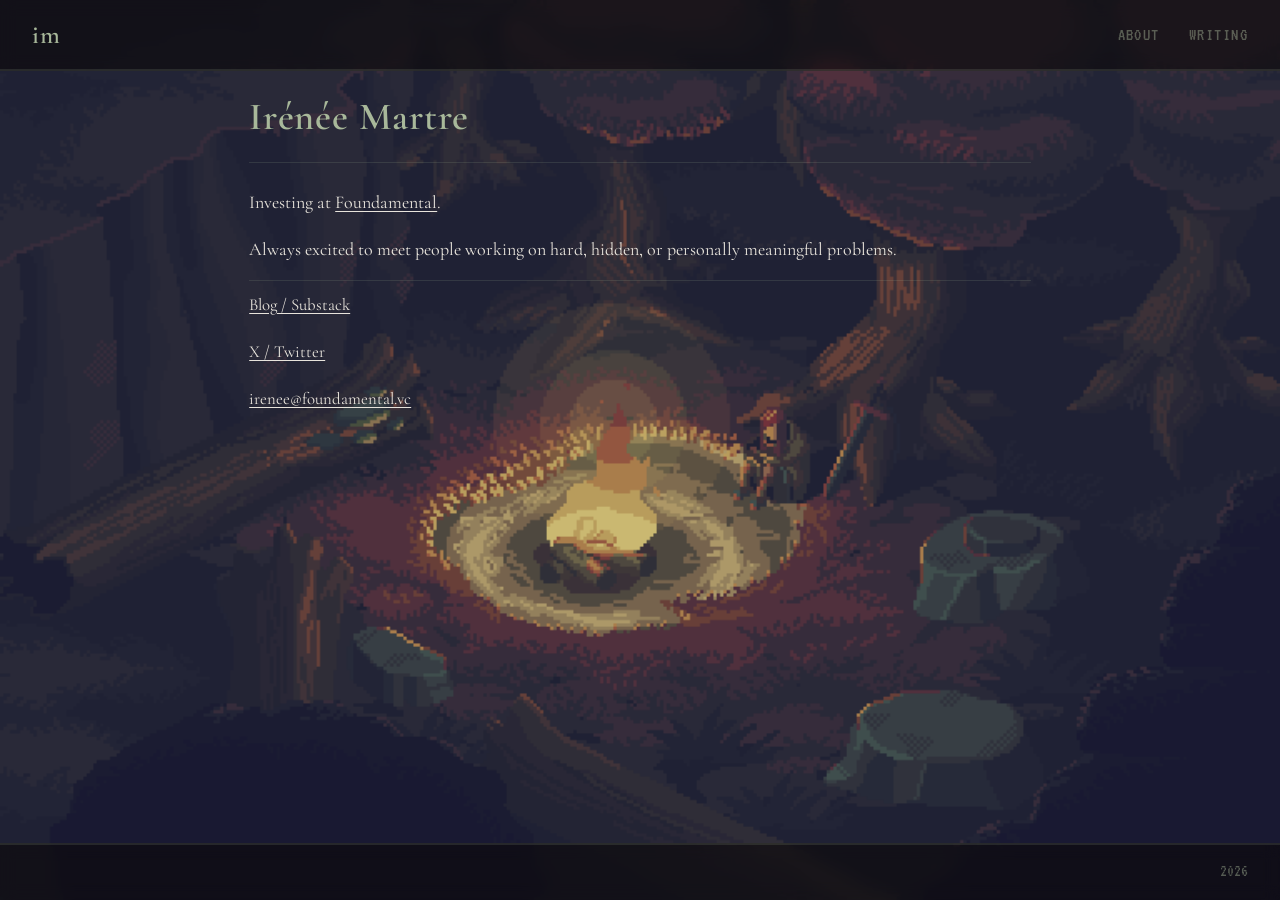
<file: index.html>
<!DOCTYPE html>
<html lang="en">
<head>
<meta charset="UTF-8">
<meta name="viewport" content="width=device-width, initial-scale=1.0">
<title>Irénée Martre</title>
<link href="https://fonts.googleapis.com/css2?family=VT323&family=Cormorant+Garamond:ital,wght@0,300;0,400;0,600;1,300;1,400&display=swap" rel="stylesheet">
<link rel="icon" type="image/svg+xml" href="favicon.svg">
<link rel="stylesheet" href="style.css">
</head>
<body>

<div class="bg-image"></div>

<div class="page-wrapper">
  <header class="site-header">
    <a href="/" class="logo">im</a>
    <nav class="site-nav">
      <a href="/about/">About</a>
      <a href="/thoughts/">Writing</a>
    </nav>
  </header>

  <main class="content">
    <h1>Irénée Martre</h1>
    <hr class="divider">

    <p>Investing at <a href="https://foundamental.com" target="_blank">Foundamental</a>.</p>
    <p>Always excited to meet people working on hard, hidden, or personally meaningful problems.</p>
  

    <ul class="featured-links">
      <li><a href="https://substack.com/@ireneemrtr" target="_blank">Blog / Substack</a></li>
      <li><a href="https://x.com/ireneemrtr" target="_blank">X / Twitter</a></li>
      <li><a href="mailto:irenee@foundamental.vc">irenee@foundamental.vc</a></li>
    </ul>
  </main>

  <footer class="site-footer">
    <span class="footer-year">2026</span>
  </footer>
</div>

<script src="script.js"></script>
</body>
</html>
</file>
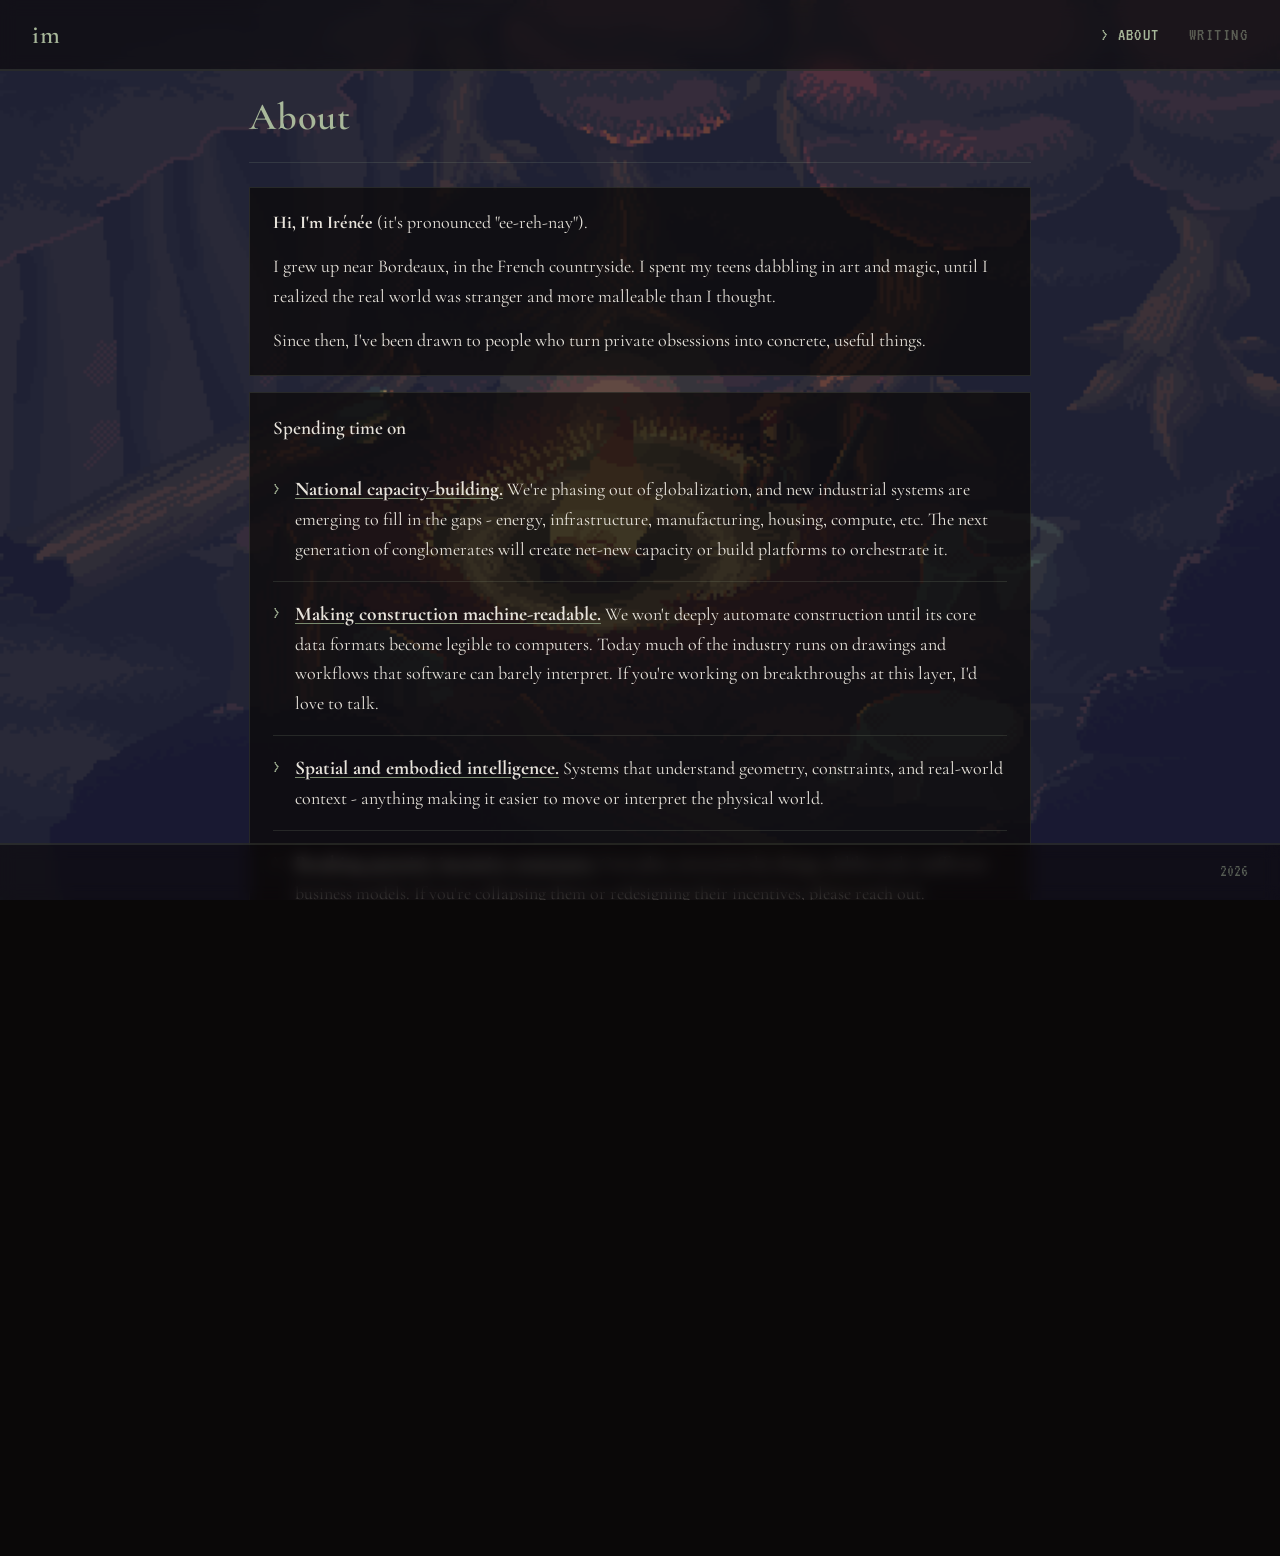
<file: about/index.html>
<!DOCTYPE html>
<html lang="en">
<head>
<meta charset="UTF-8">
<meta name="viewport" content="width=device-width, initial-scale=1.0">
<title>About | Irénée Martre</title>
<link href="https://fonts.googleapis.com/css2?family=VT323&family=Cormorant+Garamond:ital,wght@0,300;0,400;0,600;1,300;1,400&display=swap" rel="stylesheet">
<link rel="icon" type="image/svg+xml" href="../favicon.svg">
<link rel="stylesheet" href="../style.css">
</head>
<body>

<div class="bg-image"></div>

<div class="page-wrapper">
  <header class="site-header">
    <a href="/" class="logo">im</a>
    <nav class="site-nav">
      <a href="/about/">About</a>
      <a href="/thoughts/">Writing</a>
    </nav>
  </header>

  <main class="content">
    <h1>About</h1>

    <hr class="divider">

    <div class="section-list">

      <div class="card about-card">
        <p><strong>Hi, I'm Irénée</strong> (it's pronounced "ee-reh-nay").</p>
        <p>I grew up near Bordeaux, in the French countryside. I spent my teens dabbling in art and magic, until I realized the real world was stranger and more malleable than I thought. </p>
        <p>Since then, I've been drawn to people who turn private obsessions into concrete, useful things.</p>
      </div>

      <div class="card about-card">
        <div class="card-title">Spending time on</div>
        <ul class="about-list">
          <li><strong>National capacity-building.</strong> We're phasing out of globalization, and new industrial systems are emerging to fill in the gaps - energy, infrastructure, manufacturing, housing, compute, etc. The next generation of conglomerates will create net-new capacity or build platforms to orchestrate it.</li>
          <li><strong>Making construction machine-readable.</strong> We won't deeply automate construction until its core data formats become legible to computers. Today much of the industry runs on drawings and workflows that software can barely interpret. If you're working on breakthroughs at this layer, I'd love to talk.</li>
          <li><strong>Spatial and embodied intelligence.</strong> Systems that understand geometry, constraints, and real-world context - anything making it easier to move or interpret the physical world.</li>
          <li><strong>Breaking parasitic incentive structures.</strong> Cost-plus, extraction-by-design, deliberately inefficient business models. If you're collapsing them or redesigning their incentives, please reach out.</li>
        </ul>
      </div>

      <div class="card about-card">
        <div class="card-title">Long-standing personal interests</div>
        <ul class="about-list">
          <li><strong>Consciousness and the nature of reality.</strong> Materialism is outdated as an explanatory framework for reality. Consciousness is actually fundamental - our base substrate. I believe this has major implications for our next scientific paradigm and belief systems.</li>
          <li><strong>Depth psychology.</strong> It's the work of becoming more conscious by integrating hidden and rejected parts of ourselves - Carl Jung called this "individuation". Over a lifetime, I think it's one of the most meaningful forms of growth.</li>
          <li><strong>Magic and illusionism.</strong> Magic is the exploration of belief and perception as a medium. I think it's one of the most powerful and beautiful artforms out there. It also taught me that most secrets are out in the open.</li>
        </ul>
        <p class="card-body">...and various other rabbit holes</p>
      </div>

    </div>
  </main>

  <footer class="site-footer">
    <span class="footer-year">2026</span>
  </footer>
</div>

<script src="../script.js"></script>
</body>
</html>
</file>
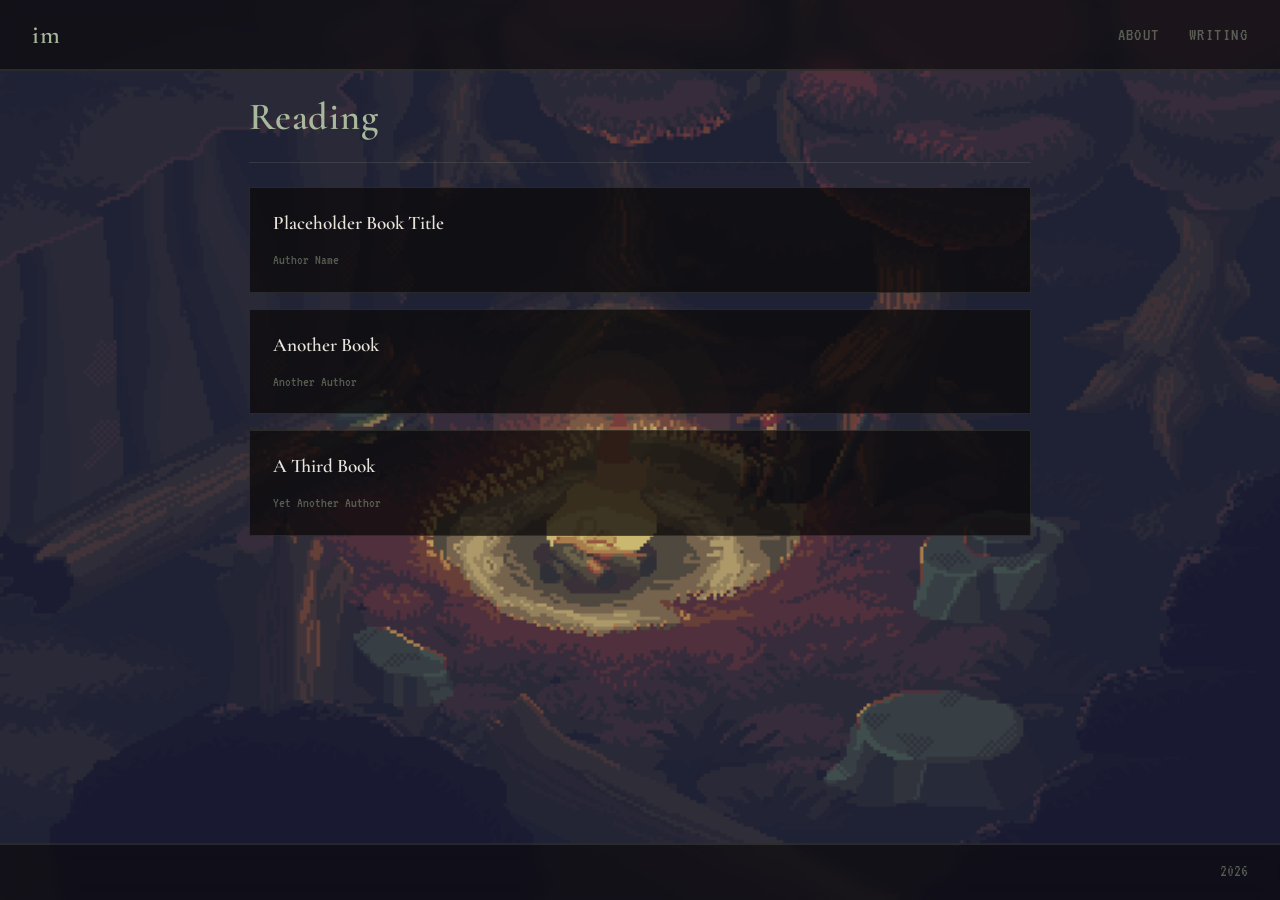
<file: reading/index.html>
<!DOCTYPE html>
<html lang="en">
<head>
<meta charset="UTF-8">
<meta name="viewport" content="width=device-width, initial-scale=1.0">
<title>Reading | Irénée Martre</title>
<link href="https://fonts.googleapis.com/css2?family=VT323&family=Cormorant+Garamond:ital,wght@0,300;0,400;0,600;1,300;1,400&display=swap" rel="stylesheet">
<link rel="icon" type="image/svg+xml" href="../favicon.svg">
<link rel="stylesheet" href="../style.css">
</head>
<body>

<div class="bg-image"></div>

<div class="page-wrapper">
  <header class="site-header">
    <a href="/" class="logo">im</a>
    <nav class="site-nav">
      <a href="/about/">About</a>
      <a href="/thoughts/">Writing</a>
    </nav>
  </header>

  <main class="content">
    <h1>Reading</h1>

    <hr class="divider">

    <div class="section-list">
      <div class="card">
        <div class="card-title">Placeholder Book Title</div>
        <div class="card-meta">Author Name</div>
      </div>

      <div class="card">
        <div class="card-title">Another Book</div>
        <div class="card-meta">Another Author</div>
      </div>

      <div class="card">
        <div class="card-title">A Third Book</div>
        <div class="card-meta">Yet Another Author</div>
      </div>
    </div>
  </main>

  <footer class="site-footer">
    <span class="footer-year">2026</span>
  </footer>
</div>

<script src="../script.js"></script>
</body>
</html>
</file>
<file: style.css>
*, *::before, *::after { margin: 0; padding: 0; box-sizing: border-box; }

:root {
  --accent: #a8b89a;
  --accent-light: #c4d4b8;
  --accent-dim: #7a8a6e;
  --parchment: #e8e4dc;
  --bg-dark: #0a0808;
  --card-bg: rgba(12, 10, 10, 0.75);
  --border: rgba(168, 184, 154, 0.15);
  --muted: rgba(168, 184, 154, 0.45);
  --hover-accent: #c4d4b8;
}

html {
  height: 100%;
  background: var(--bg-dark);
  overflow: hidden;
}

body {
  height: 100%;
  overflow-y: scroll;
  overscroll-behavior-y: none;
  scroll-behavior: smooth;
  background: var(--bg-dark);
  font-family: 'Cormorant Garamond', Georgia, serif;
  color: var(--parchment);
  line-height: 1.7;
  font-size: 18px;
}

/* ===== BACKGROUND ===== */
.bg-image {
  position: fixed;
  inset: 0;
  z-index: 0;
  background: url('lonely_fire.gif') center center / cover no-repeat;
  image-rendering: auto;
}


/* ===== PAGE WRAPPER ===== */
.page-wrapper {
  position: relative;
  z-index: 10;
  min-height: 100vh;
  display: flex;
  flex-direction: column;
  padding-top: 3.4rem;
  padding-bottom: 3.4rem;
}

/* ===== HEADER ===== */
.site-header {
  position: fixed;
  top: 0;
  left: 0;
  right: 0;
  z-index: 100;
  display: flex;
  align-items: center;
  justify-content: space-between;
  padding: 0.8rem 2rem;
  border-bottom: 2px solid var(--border);
  backdrop-filter: blur(8px);
  -webkit-backdrop-filter: blur(8px);
  background: rgba(10, 8, 8, 0.6);
}

.logo {
  font-family: 'Cormorant Garamond', serif;
  font-weight: 600;
  font-size: 1.6rem;
  color: var(--accent);
  text-decoration: none;
  letter-spacing: 0.02em;
}
.logo:hover {
  color: var(--accent-light);
}

.site-nav {
  display: flex;
  gap: 1.8rem;
}

.site-nav a {
  font-family: 'VT323', monospace;
  font-size: 1.15rem;
  color: var(--muted);
  text-decoration: none;
  letter-spacing: 0.08em;
  text-transform: uppercase;
  transition: color 0.3s ease;
  position: relative;
}

.site-nav a:hover {
  color: var(--accent-light);
}

.site-nav a.active {
  color: var(--accent);
}

.site-nav a.active::before {
  content: '>';
  position: absolute;
  left: -0.9em;
}

/* ===== CONTENT ===== */
.content {
  flex: 1;
  width: 100%;
  max-width: 820px;
  margin: 0 auto;
  padding: 2.6rem 1.2rem;
}

/* ===== TYPOGRAPHY ===== */
h1, h2, h3, h4 {
  font-family: 'Cormorant Garamond', serif;
  font-weight: 600;
  letter-spacing: 0.02em;
  color: var(--accent);
}

h1 {
  font-size: 2.4rem;
  line-height: 1.1;
  margin-bottom: 0.5rem;
}

h2 {
  font-size: 1.8rem;
  margin-bottom: 0.8rem;
}

h3 {
  font-size: 1.4rem;
  margin-bottom: 0.5rem;
}

.subtitle {
  font-family: 'Cormorant Garamond', serif;
  font-size: 1.1rem;
  font-style: italic;
  color: var(--muted);
  line-height: 1.5;
}

p {
  margin-bottom: 1rem;
}

a {
  color: var(--parchment);
  text-decoration: underline;
  text-underline-offset: 3px;
  transition: color 0.2s ease;
}

a:hover {
  color: var(--accent-light);
}

/* ===== DIVIDER ===== */
.divider {
  border: none;
  border-top: 1px solid var(--border);
  margin: 1.5rem 0;
}

/* ===== CARDS ===== */
.card {
  background: var(--card-bg);
  border: 1px solid var(--border);
  padding: 1.2rem 1.4rem;
  margin-bottom: 1rem;
  transition: border-color 0.3s ease, background 0.3s ease;
}

.card:hover {
  border-color: rgba(200, 170, 120, 0.3);
  background: rgba(20, 16, 14, 0.8);
}

.card a {
  text-decoration: none;
  color: inherit;
  display: block;
}

.about-card a {
  display: inline;
  text-decoration: underline;
  text-underline-offset: 3px;
  color: var(--parchment);
}

.card-title {
  font-family: 'Cormorant Garamond', serif;
  font-size: 1.2rem;
  font-weight: 600;
  color: var(--parchment);
  margin-bottom: 0.3rem;
  font-variant-numeric: lining-nums;
}

.card-meta {
  font-family: 'VT323', monospace;
  font-size: 0.9rem;
  color: var(--muted);
  margin-top: 0.5rem;
}

.card-body {
  font-size: 0.95rem;
  color: rgba(240, 230, 210, 0.7);
}

/* ===== LABEL ===== */
.label {
  font-family: 'VT323', monospace;
  font-size: 0.9rem;
  text-transform: uppercase;
  letter-spacing: 0.1em;
  color: var(--muted);
  margin: 2rem 0 1rem;
}

.card.upcoming {
  border-style: dashed;
  background: transparent;
}

.card.upcoming:hover {
  border-color: var(--border);
  background: transparent;
}

.card.upcoming .card-title {
  color: var(--muted);
  font-style: italic;
  margin-bottom: 0;
}

/* ===== FEATURED LINKS (home) ===== */
.featured-links {
  list-style: none;
  padding: 0;
  border-top: 1px solid var(--border);
  margin-top: 1rem;
}

.featured-links li {
  padding: 0.5rem 0;
}

.featured-links a {
  font-size: 1.05rem;
  text-decoration: underline;
  text-underline-offset: 3px;
}

/* ===== SECTION LIST (thoughts, reading) ===== */
.section-list {
  display: flex;
  flex-direction: column;
  gap: 0;
}

/* ===== FOOTER ===== */
.site-footer {
  position: fixed;
  bottom: 0;
  left: 0;
  right: 0;
  z-index: 100;
  display: flex;
  align-items: center;
  justify-content: flex-end;
  padding: 0.8rem 2rem;
  border-top: 2px solid var(--border);
  backdrop-filter: blur(8px);
  -webkit-backdrop-filter: blur(8px);
  background: rgba(10, 8, 8, 0.6);
}

.footer-links {
  display: flex;
  gap: 1.5rem;
}

.footer-links a {
  font-family: 'VT323', monospace;
  font-size: 1.1rem;
  color: var(--muted);
  text-decoration: none;
  transition: color 0.3s ease;
}

.footer-links a:hover {
  color: var(--accent-light);
}

.footer-year {
  font-family: 'VT323', monospace;
  font-size: 1.1rem;
  color: var(--muted);
}

/* ===== ABOUT CARDS ===== */
.about-card {
  font-family: 'Cormorant Garamond', serif;
  font-size: 18px;
  line-height: 1.7;
  color: var(--parchment);
}

.about-card p {
  margin-bottom: 0.8rem;
}

.about-card p:last-child {
  margin-bottom: 0;
}

.about-list {
  list-style: none;
  padding: 0;
  margin-top: 0.8rem;
}

.about-list li {
  padding: 1rem 0 1rem 1.4rem;
  border-bottom: 1px solid var(--border);
  line-height: 1.65;
  position: relative;
}

.about-list li::before {
  content: '>';
  position: absolute;
  left: 0;
  color: var(--accent);
  font-family: 'VT323', monospace;
  font-size: 1.1rem;
  top: 1.1rem;
}

.about-list li:last-child {
  border-bottom: none;
}

.about-list li strong:first-child {
  font-size: 1.08em;
  text-decoration: underline;
  text-underline-offset: 3px;
  text-decoration-color: var(--accent-dim);
}

/* ===== PROSE (about page, long text) ===== */
.prose {
  background: rgba(10, 8, 8, 0.72);
  backdrop-filter: blur(6px);
  -webkit-backdrop-filter: blur(6px);
  padding: 2rem 2.4rem;
  border: 1px solid var(--border);
}

.prose p {
  margin-bottom: 1.2rem;
}

.prose h2 {
  font-family: 'Cormorant Garamond', serif;
  font-size: 1.05rem;
  font-weight: 600;
  font-style: italic;
  letter-spacing: 0.06em;
  color: var(--accent);
  text-transform: uppercase;
  margin-top: 2.2rem;
  margin-bottom: 1rem;
  padding-bottom: 0.4rem;
  border-bottom: 1px solid var(--accent-dim);
}

.prose ul, .prose ol {
  margin-bottom: 1.4rem;
  padding-left: 1.5rem;
}

.prose li {
  margin-bottom: 0.8rem;
  line-height: 1.65;
}

.prose blockquote {
  border-left: 3px solid var(--accent-dim);
  padding-left: 1rem;
  margin: 1.5rem 0;
  color: rgba(240, 230, 210, 0.7);
  font-style: italic;
}

/* ===== MOBILE ===== */
@media (max-width: 600px) {
  .site-header {
    padding: 1rem 1.2rem;
  }

  .logo {
    font-size: 1.3rem;
  }

  .site-nav {
    gap: 1rem;
  }

  .site-nav a {
    font-size: 1rem;
  }

  .content {
    padding: 1.8rem 0.8rem;
  }

  h1 {
    font-size: 1.8rem;
  }

  h2 {
    font-size: 1.4rem;
  }

  .site-footer {
    padding: 1rem 1.2rem;
  }

  .footer-links {
    gap: 1rem;
  }
}
</file>
